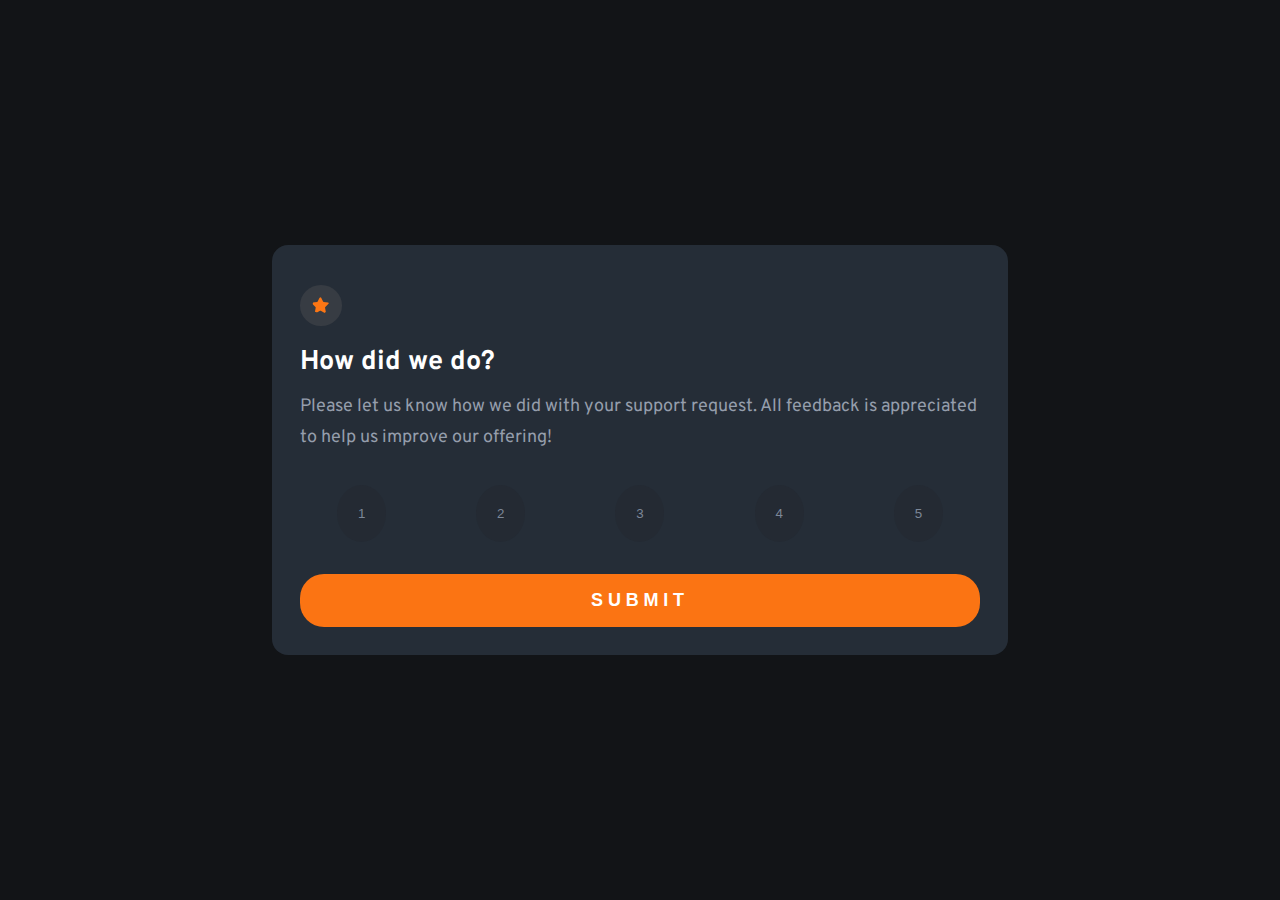
<file: Html/main.html>
<!DOCTYPE html>
<html lang="en">
<head>
    <meta charset="UTF-8">
    <meta name="viewport" content="width=device-width, initial-scale=1.0">
    <link rel="icon" type="image/png" sizes="32x32" href="/images/favicon-32x32.png">
    <link rel="stylesheet" href="/Css/style.css">
    <link rel="preconnect" href="https://fonts.googleapis.com">
    <link rel="preconnect" href="https://fonts.gstatic.com" crossorigin>
    <link href="https://fonts.googleapis.com/css2?family=Bai+Jamjuree:wght@400;600&family=Overpass:wght@400;700&display=swap"
     rel="stylesheet">  
     <title>rontend Mentor | Interactive rating component</title>
     <!-- <script src="/Assest/app.js" defer></script> -->
</head>
<body>
    <div class="container-card">
        <div class="card" id="clicked">
          <div class="star-img">
            <img src="/images/icon-star.svg" alt="">
          </div>
          <div class="card-content">
            <h2>How did we do?</h2>
            <p>
              Please let us know how we did with your support request. All feedback is appreciated 
              to help us improve our offering!
            </p>
          </div>

           <div class="btn">
            <button class="btns active rating" >1</button>
            <button class="btns active rating" >2</button>
            <button class="btns active rating" >3</button>
            <button class="btns active rating" >4</button>
            <button class="btns active rating" >5</button>
           </div>

        <div class="submit">
            <!-- <p class="center"><a href="#">Submit</a></p> -->
            <button class="submit-btn"><a href="#">Submit</a></button>
        </div>
          </div>

          <!-- <div class="card-container hidden"> -->
            <div class="thankyou-card hidden" id="card-2">
                <div class="img-star">
                    <img src="/images/illustration-thank-you.svg" alt="">
                </div>
    
                 <div class="selected"> 
                    <p>
                        You selected 
                        <span id="rate"> </span> 
                         out of 5 
                    </p>
                 </div> 
                
    
                <div class="content-div">
                    <h1>Thank you</h1>
                    <p>
                        We appreciate you taking the time to give a rating. If you ever need more support, 
                        don’t hesitate to get in touch!
                    </p>
                </div>
                <div class="submit">
                  <!-- <p class="center"><a href="#">Submit</a></p> -->
                  <button class="submit-btn rate-again"><a href="#">Rate again</a></button>
              </div>
            </div>
        <!-- </div> -->

        
        <script src="/Assets/app.js" defer></script>
</body>
</html>
</file>
<file: Css/style.css>
* {
    margin: 0;
    padding: 0;
    box-sizing: border-box;
}

body {
    font-size: 18px;
    font-family: 'Overpass', sans-serif;
    height: 100vh;
    background-color: hsl(216, 12%, 8%);
    display: flex;
    justify-content: center;
    align-items: center;
}

.hidden {
    display: none;
}

.container-card {
    max-width: 50rem;
    padding: 2rem;
}

p {
    margin-top: .85rem;
    color: hsl(217, 12%, 63%);
    line-height: 1.7;
}

h2 {
    color: hsl(0, 0%, 100%);
}

.card {
    padding: 1.75rem;
    background:  hsl(213, 19%, 18%);
    border-radius: 1rem;
}

.star-img img {
    margin-top:.74rem;
    background: hsl(215, 10%, 24%);
    padding: .77rem;
    border-radius: 50%;
    object-fit: cover;
}



.card-content {
    margin-top: .75rem;
}

.btn {
    display: flex;
    justify-content: space-around;
    align-items: center;
    gap: 1rem;
    margin-top: 2rem;

}


.btns {
    padding: 1.1rem;
    border: none;
    border-radius: 70%;
    background-color:hsl(216, 18%, 17%);
    color: hsl(216, 12%, 54%);
}

.active:hover {
    background:hsl(25, 97%, 53%); 
    color: hsl(0, 0%, 100%);
    transform: scale(1.2);
    transition: .4s ease-in-out all;
}

/* .inactive:focus {
   background-color: hsl(217, 12%, 63%);
   color: #fff;
} */

.active:focus {
    background-color: hsl(216, 12%, 54%);
    color: #fff;
}

.submit {
    margin-top: 2rem;
    text-align: center;
}

.submit a {
    text-transform: uppercase;
    /* outline: 1px solid red; */
    font-size: 18px;
    letter-spacing: .3rem;
}



.submit-btn {
    padding: 1rem;
    width: 100%;
    font-weight: bold;
    background: hsl(25, 97%, 53%);
    border: none;
    border-radius: 1.5rem;
    display: flex;
    justify-content: center;
    align-items: center;
    text-decoration: none;
    color: #fff;
    /* outline: 1px solid red; */
}

.submit-btn:hover {
    background-color: hsl(0, 0%, 100%);
    transition: .4s;
    transform: scale(.9);
    color: hsl(25, 97%, 53%);
}


.submit-btn a {
    color: #fff;
    text-decoration: none;
}

.submit-btn:hover a {
    text-decoration: none;
    color:  hsl(25, 97%, 53%);
    transition: .4s ease-in-out all;
}


.thankyou-card {
    background:  hsl(213, 19%, 18%);
    padding: 3rem;
    border: none;
    border-radius: 0.75rem;
    text-align: center;

    margin-top: 3rem;
}

.selected {
    margin-top: 2.2rem;
}

.selected p {
   background-color:hsl(216, 12%, 8%);
   color: hsl(25, 97%, 53%);
   opacity: 0.6;
   width:fit-content;
   border-radius: 1.9rem;
   margin: 1rem auto;
   padding: .3rem;
   border-radius: 2rem;
}

#rate {
    /* display: none; */
}



.card-img{
    width: 100%
    
}
.content-div {
    margin-top: 2.5rem;
}


.content-div h1 {
    color: hsl(0, 0%, 100%);
}

.content-div p {
    color:hsl(216, 12%, 54%);
    

}

.rate-again {
    padding: 1rem;
    width: 100%;
    font-weight: bold;
    background: hsl(25, 97%, 53%);
    border: none;
    border-radius: 1.5rem;
    display: flex;
    justify-content: center;
    align-items: center;
    text-decoration: none;
    color: #fff;
    /* outline: 1px solid red; */
}


.rate-again:hover {
    background-color: hsl(0, 0%, 100%);
    transition: .4s;
    transform: scale(.9);
    color: hsl(25, 97%, 53%);
}

@media(min-width:900px) {
    body {
        /* background-color: red; */
    }

    .btn {
        display: flex;
        justify-content: space-around;
        /* outline: 1px solid black; */
    }

    .btn button {
        padding: 1.3rem;
    }
}
</file>
